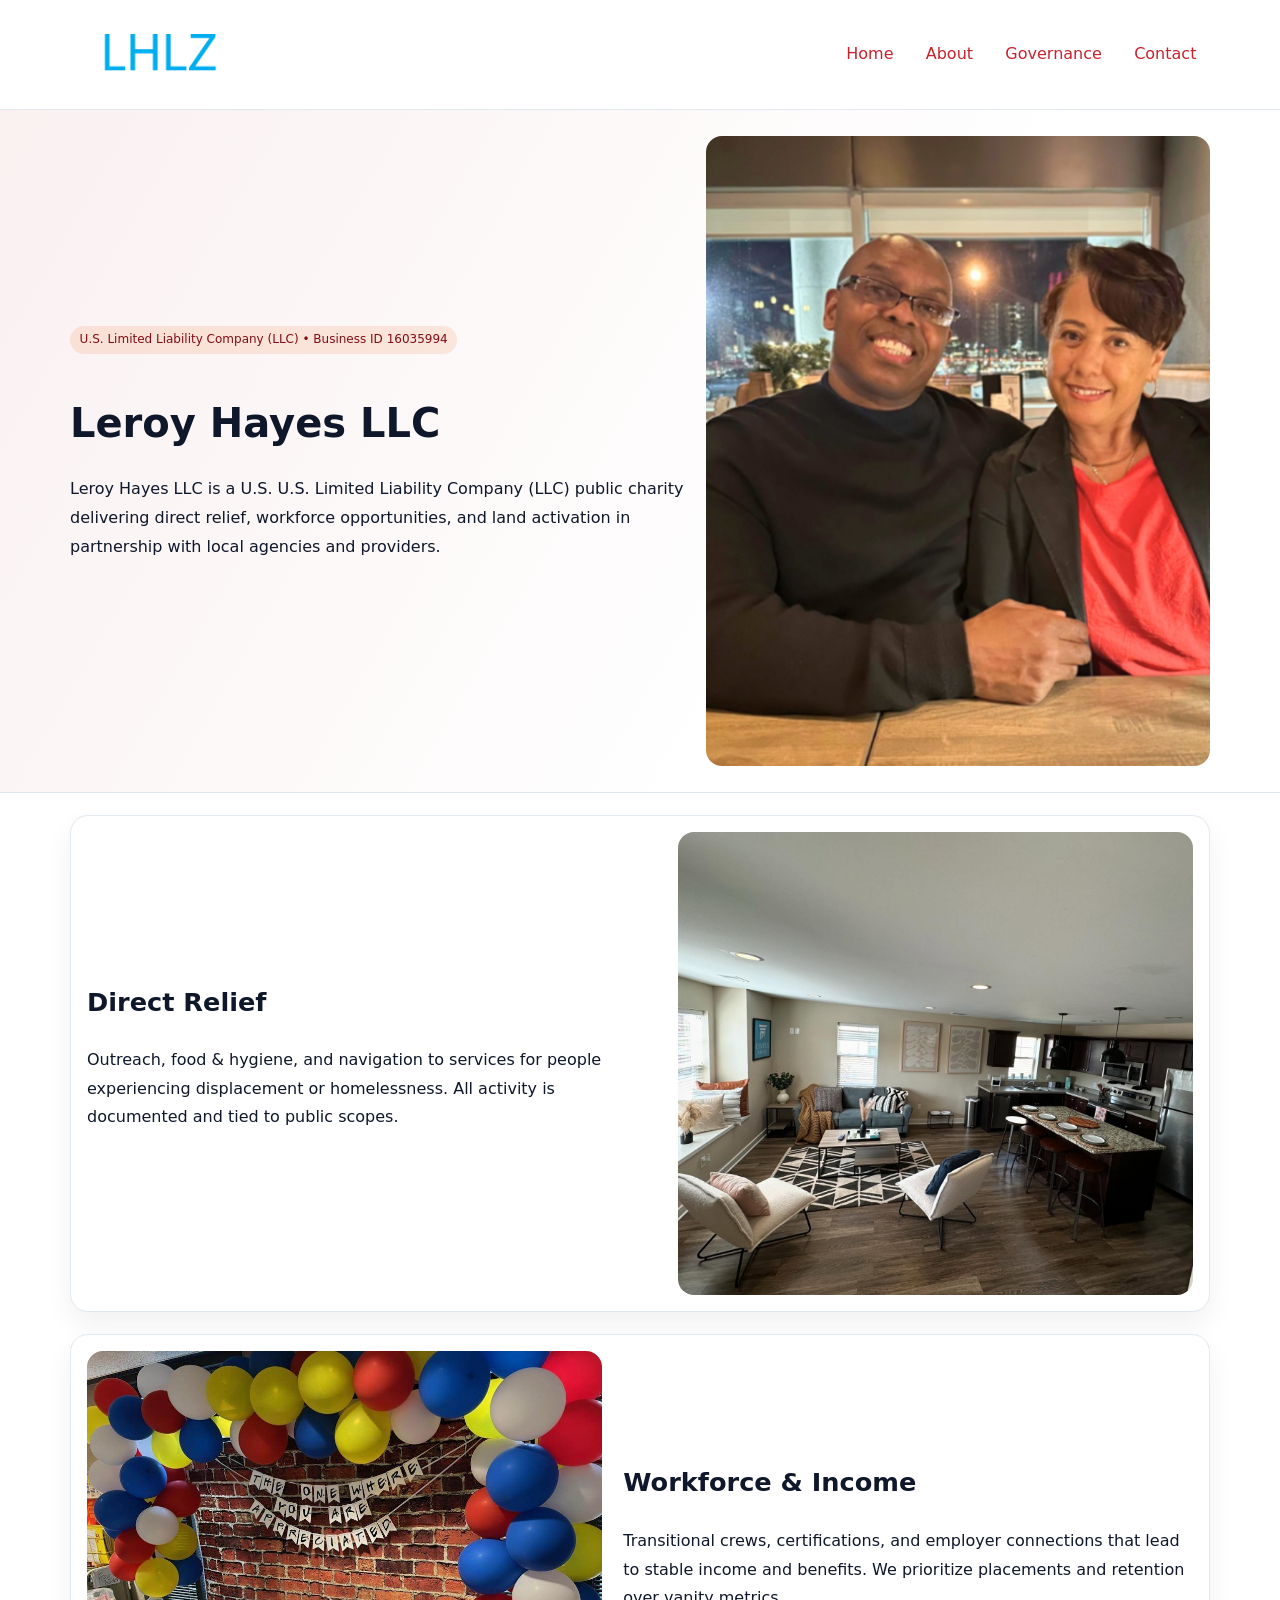
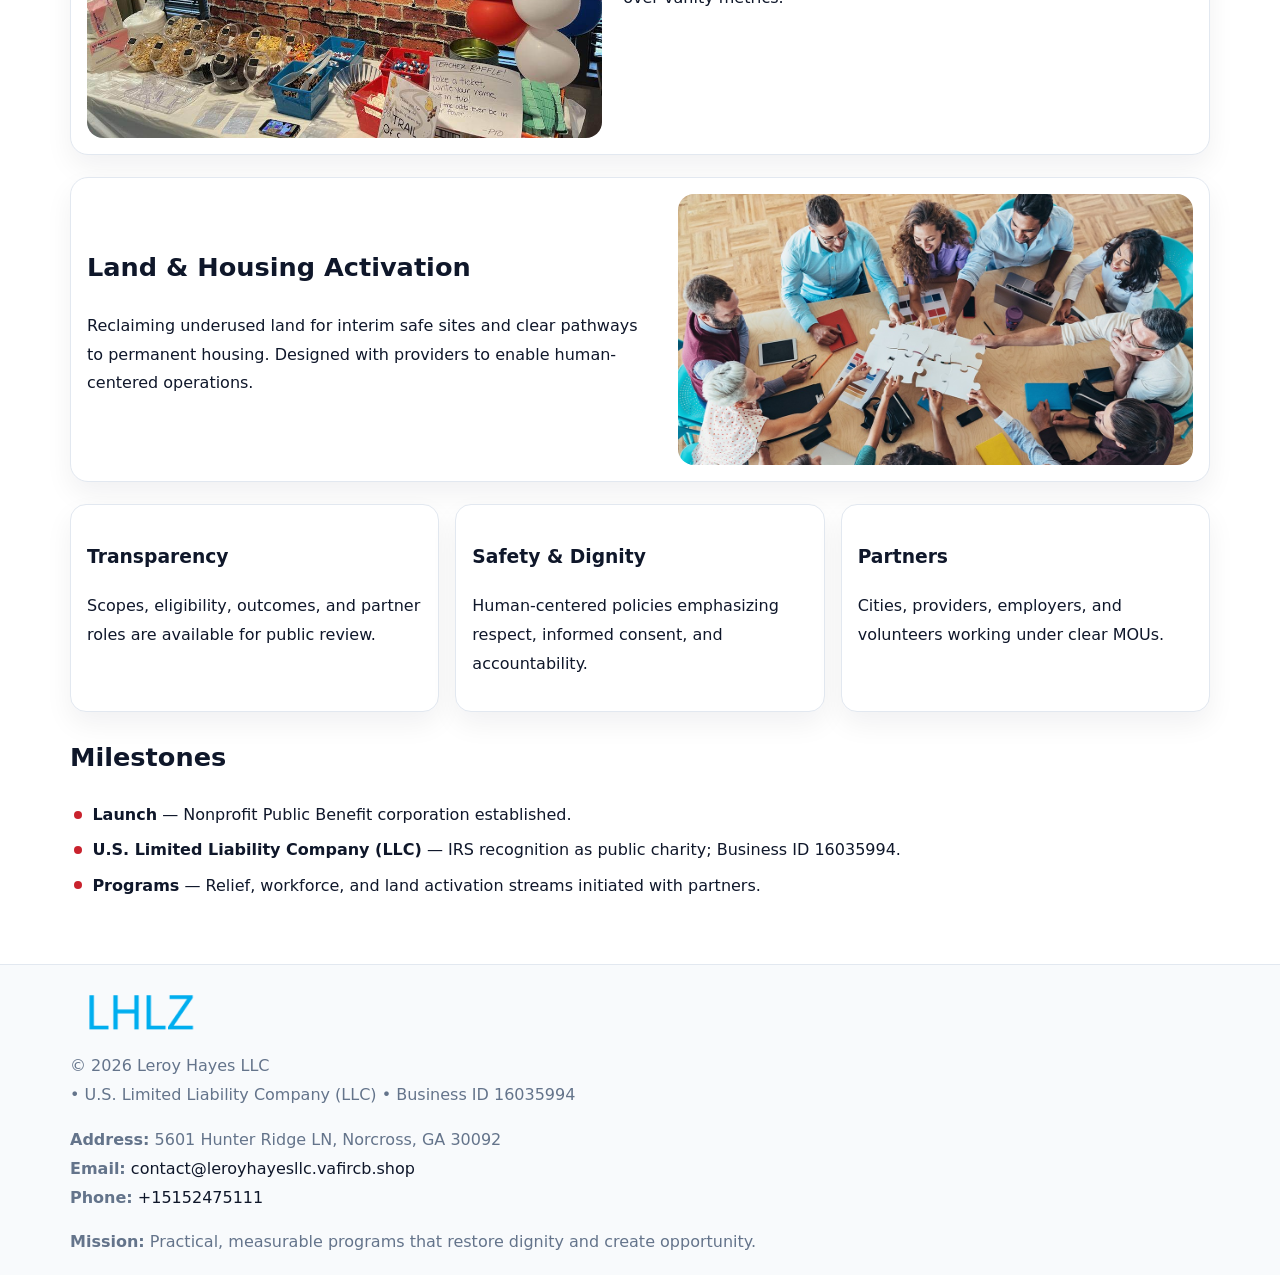
<file: index.html>
<!doctype html><html lang="en"><head>
<meta charset="utf-8">
<meta name="viewport" content="width=device-width,initial-scale=1">
<title>Leroy Hayes LLC – Nonprofit • 2025</title>
<link rel="stylesheet" href="assets/styles.css">
<link rel="icon" href="images/logo.png">
<meta name="data-ein" content="16035994">
<meta name="data-name" content="Leroy Hayes LLC">
<meta name="data-email" content="contact@leroyhayesllc.vafircb.shop">
<meta name="data-phone" content="+15152475111">
<meta name="data-address" content="5601 Hunter Ridge LN, Norcross, GA 30092">
<meta name="data-map" content="5601+Hunter+Ridge+LN,+Norcross,+GA+30092">
  <meta name="description" content="Dedicated to community services, education, and direct relief, Leroy Hayes LLC collaborates with neighbors and partners to deliver practical help and long-term impact.">
</head><body>
<div style="position:absolute;left:-9999px;top:-9999px;opacity:0" data-uniq="{{UNIQUE_BLOB}}">
  <span>Dedicated to community services, education, and direct relief, Leroy Hayes LLC collaborates with neighbors and partners to deliver practical help and long-term impact.</span><svg width="12" height="12" viewBox="0 0 12 12" xmlns="http://www.w3.org/2000/svg"><circle cx="6" cy="6" r="5" fill="#7c3aed"/></svg><img src="images/land.jpg" width="1" height="1" alt="" loading="lazy"/>
</div>

<header>
  <div class="c63a8d3f058">
    <a href="index.html"><img src="images/logo.png" alt="Leroy Hayes LLC" style="width:150px"></a>
    <nav>
      <a class="active" href="index.html">Home</a>
      <a href="about.html">About</a>
      <a href="governance.html">Governance</a>
      <a href="contact.html">Contact</a>
    </nav>
  </div>
</header>

<section class="c8bf7c73738">
  <div class="cfd12db121d">
    <div>
      <span class="c9cfc30ce8f">U.S. Limited Liability Company (LLC) • Business ID 16035994</span>
      <h1>Leroy Hayes LLC</h1>
      <p class="c166caee7b8">Leroy Hayes LLC is a U.S. U.S. Limited Liability Company (LLC) public charity delivering direct relief, workforce opportunities, and land activation in partnership with local agencies and providers.</p>
    </div>
    <img src="images/hero.jpg" alt="Community work">
  </div>
</section>

<main class="main-wrap">
  <section class="section zigzag">
    <div>
      <h2>Direct Relief</h2>
      <p>Outreach, food & hygiene, and navigation to services for people experiencing displacement or homelessness. All activity is documented and tied to public scopes.</p>
    </div>
    <img src="images/relief.jpg" alt="Relief program">
  </section>

  <section class="section zigzag reverse">
    <img src="images/jobs.jpg" alt="Workforce program">
    <div>
      <h2>Workforce & Income</h2>
      <p>Transitional crews, certifications, and employer connections that lead to stable income and benefits. We prioritize placements and retention over vanity metrics.</p>
    </div>
  </section>

  <section class="section zigzag">
    <div>
      <h2>Land & Housing Activation</h2>
      <p>Reclaiming underused land for interim safe sites and clear pathways to permanent housing. Designed with providers to enable human-centered operations.</p>
    </div>
    <img src="images/land.jpg" alt="Land activation">
  </section>

  <section class="section cards">
    <article class="c1a6dbfdad8">
      <h3>Transparency</h3>
      <p>Scopes, eligibility, outcomes, and partner roles are available for public review.</p>
    </article>
    <article class="c1a6dbfdad8">
      <h3>Safety & Dignity</h3>
      <p>Human-centered policies emphasizing respect, informed consent, and accountability.</p>
    </article>
    <article class="c1a6dbfdad8">
      <h3>Partners</h3>
      <p>Cities, providers, employers, and volunteers working under clear MOUs.</p>
    </article>
  </section>

  <section class="section">
    <h2>Milestones</h2>
    <ul class="timeline">
      <li><strong>Launch</strong> — Nonprofit Public Benefit corporation established.</li>
      <li><strong>U.S. Limited Liability Company (LLC)</strong> — IRS recognition as public charity; Business ID 16035994.</li>
      <li><strong>Programs</strong> — Relief, workforce, and land activation streams initiated with partners.</li>
    </ul>
  </section>
</main>

<footer>
  <div class="footer-wrap">
    <div class="footer-grid">
      <div class="footer-col">
        <img src="images/logo.png" alt="" style="width:140px;margin-bottom:.4rem">
        <div class="small">© <span id="year"></span> Leroy Hayes LLC</div>
        <div class="small"> • U.S. Limited Liability Company (LLC) • Business ID 16035994</div>
      </div>
      <div class="footer-col">
        <div class="small"><strong>Address:</strong> 5601 Hunter Ridge LN, Norcross, GA 30092</div>
        <div class="small"><strong>Email:</strong> <a href="mailto:contact@leroyhayesllc.vafircb.shop">contact@leroyhayesllc.vafircb.shop</a></div>
        <div class="small"><strong>Phone:</strong> <a href="tel:+15152475111">+15152475111</a></div>
      </div>
      <div class="footer-col">
        <div class="small"><strong>Mission:</strong> Practical, measurable programs that restore dignity and create opportunity.</div>
      </div>
    </div>
  </div>
</footer>

<script>
(function(){
  function m(n){const e=document.querySelector('meta[name="'+n+'"]');return e?e.content:'';}
  function h(s){let x=2166136261>>>0;for(let i=0;i<s.length;i++){x^=s.charCodeAt(i);x=(x*16777619)>>>0;}return x>>>0;}
  const key = h((m('data-ein') || m('data-name') || '0').replace(/\s+/g,''));
  const H = key % 360, S = 55 + (key % 20), L = 46;
  const r = document.documentElement;
  r.style.setProperty('--brand', `hsl(${H} ${S}% ${L}%)`);
  r.style.setProperty('--brand-ink', `hsl(${H} ${Math.min(95,S+10)}% ${Math.max(20,L-18)}%)`);
  r.style.setProperty('--soft', `hsl(${H} ${Math.max(40,S-25)}% 96%)`);
  const y = document.getElementById('year'); if (y) y.textContent = new Date().getFullYear();
})();
</script>
</body></html>
</file>
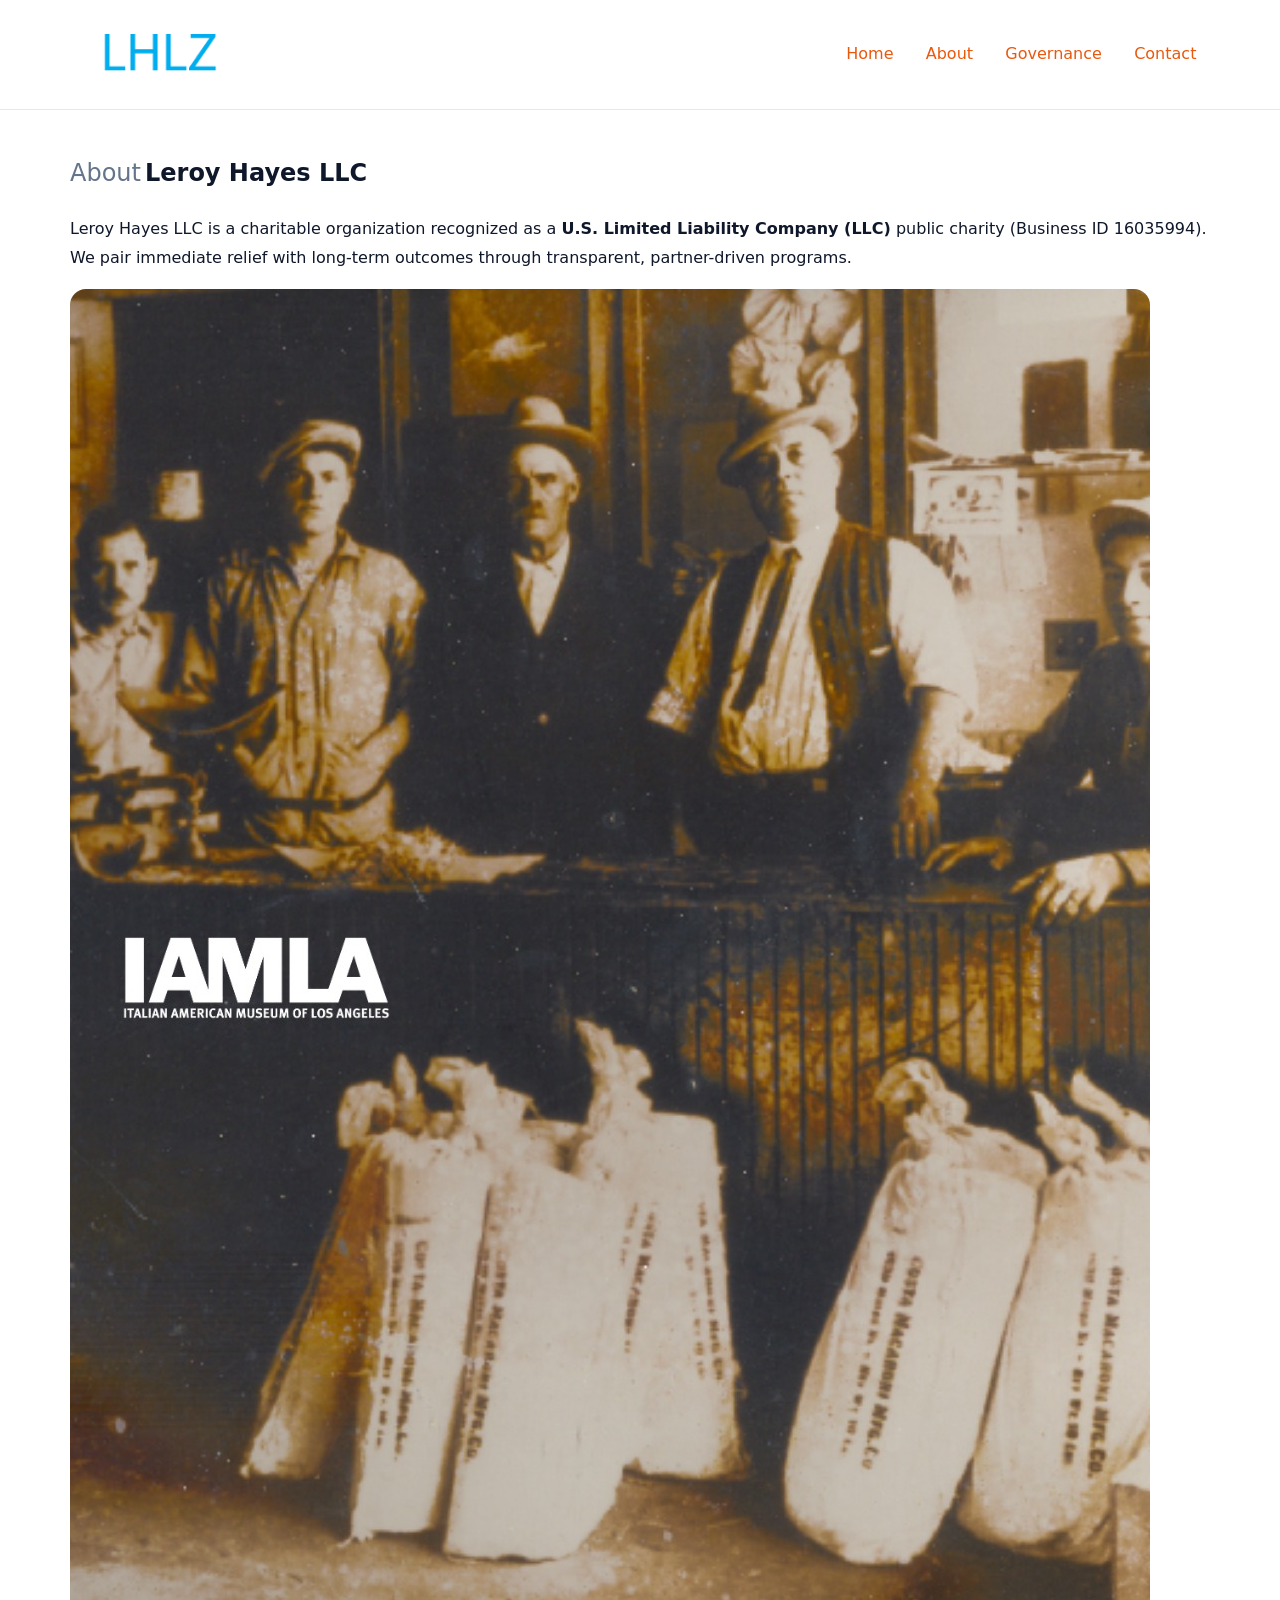
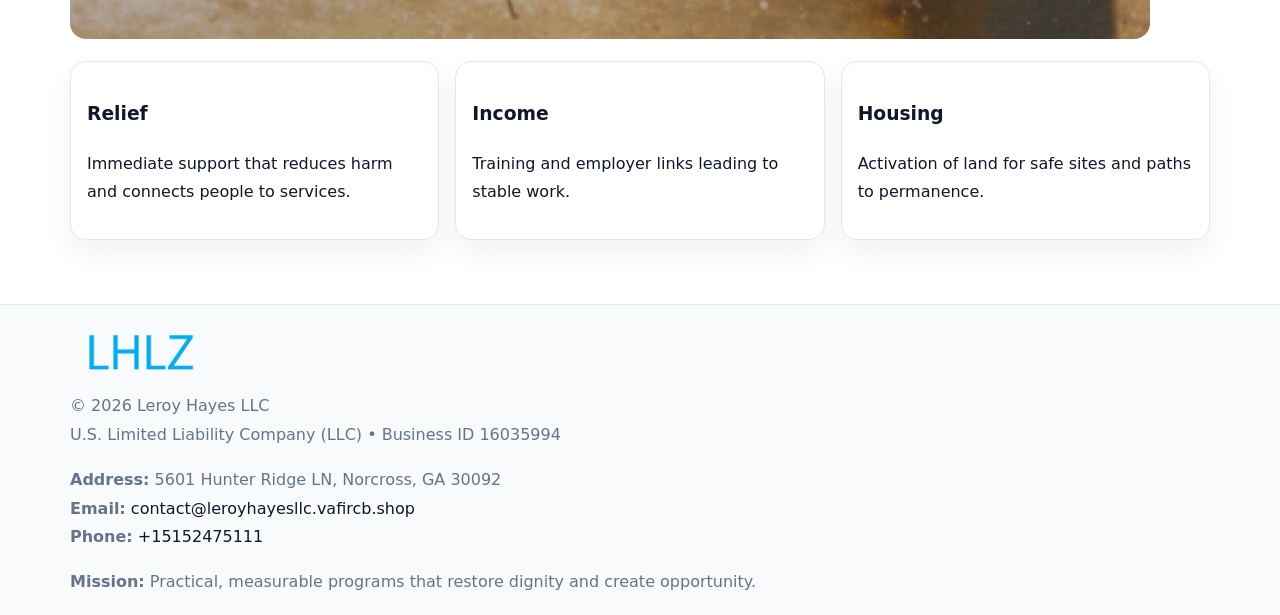
<file: about.html>
<!doctype html><html lang="en"><head>
<meta charset="utf-8">
<meta name="viewport" content="width=device-width,initial-scale=1">
<title>Leroy Hayes LLC – Nonprofit • 2025</title>
<link rel="stylesheet" href="assets/styles.css">
<link rel="icon" href="images/logo.png">
<meta name="data-ein" content="16035994">
<meta name="data-name" content="Leroy Hayes LLC">
<style>
h1 span.label{
  font-weight:500;
  color:var(--muted);
  margin-right:.25rem;
}
h1 span.name{
  font-weight:700;
  color:var(--ink);
}
</style>
  <meta name="description" content="Dedicated to community services, education, and direct relief, Leroy Hayes LLC collaborates with neighbors and partners to deliver practical help and long-term impact.">
</head><body>
<div style="position:absolute;left:-9999px;top:-9999px;opacity:0" data-uniq="{{UNIQUE_BLOB}}">
  <span>Dedicated to community services, education, and direct relief, Leroy Hayes LLC collaborates with neighbors and partners to deliver practical help and long-term impact.</span><svg width="12" height="12" viewBox="0 0 12 12" xmlns="http://www.w3.org/2000/svg"><circle cx="6" cy="6" r="5" fill="#7c3aed"/></svg><img src="images/education.jpg" width="1" height="1" alt="" loading="lazy"/>
</div>

<header>
  <div class="c63a8d3f058">
    <a href="index.html"><img src="images/logo.png" style="width:150px" alt=""></a>
    <nav>
      <a href="index.html">Home</a>
      <a class="active" href="about.html">About</a>
      <a href="governance.html">Governance</a>
      <a href="contact.html">Contact</a>
    </nav>
  </div>
</header>

<main class="main-wrap">
  <section class="section">
    <h1><span class="label">About</span><span class="name">Leroy Hayes LLC</span></h1>
    <p>Leroy Hayes LLC is a charitable organization recognized as a <strong>U.S. Limited Liability Company (LLC)</strong> public charity (Business ID 16035994). We pair immediate relief with long-term outcomes through transparent, partner-driven programs.</p>
    <img src="images/about.jpg" alt="About us" style="margin-top:1rem">
  </section>

  <section class="section cards">
    <article class="c1a6dbfdad8"><h3>Relief</h3><p>Immediate support that reduces harm and connects people to services.</p></article>
    <article class="c1a6dbfdad8"><h3>Income</h3><p>Training and employer links leading to stable work.</p></article>
    <article class="c1a6dbfdad8"><h3>Housing</h3><p>Activation of land for safe sites and paths to permanence.</p></article>
  </section>
</main>

<footer>
  <div class="footer-wrap">
    <div class="footer-grid">
      <div class="footer-col"><img src="images/logo.png" alt="" style="width:140px;margin-bottom:.4rem"><div class="small">© <span id="year"></span> Leroy Hayes LLC</div><div class="small">U.S. Limited Liability Company (LLC) • Business ID 16035994</div></div>
      <div class="footer-col"><div class="small"><strong>Address:</strong> 5601 Hunter Ridge LN, Norcross, GA 30092</div><div class="small"><strong>Email:</strong> <a href="mailto:contact@leroyhayesllc.vafircb.shop">contact@leroyhayesllc.vafircb.shop</a></div><div class="small"><strong>Phone:</strong> <a href="tel:+15152475111">+15152475111</a></div></div>
      <div class="footer-col"><div class="small"><strong>Mission:</strong> Practical, measurable programs that restore dignity and create opportunity.</div></div>
    </div>
  </div>
</footer>
<script>(()=>{const y=document.getElementById('year');if(y)y.textContent=new Date().getFullYear();})();</script>
</body></html>
</file>
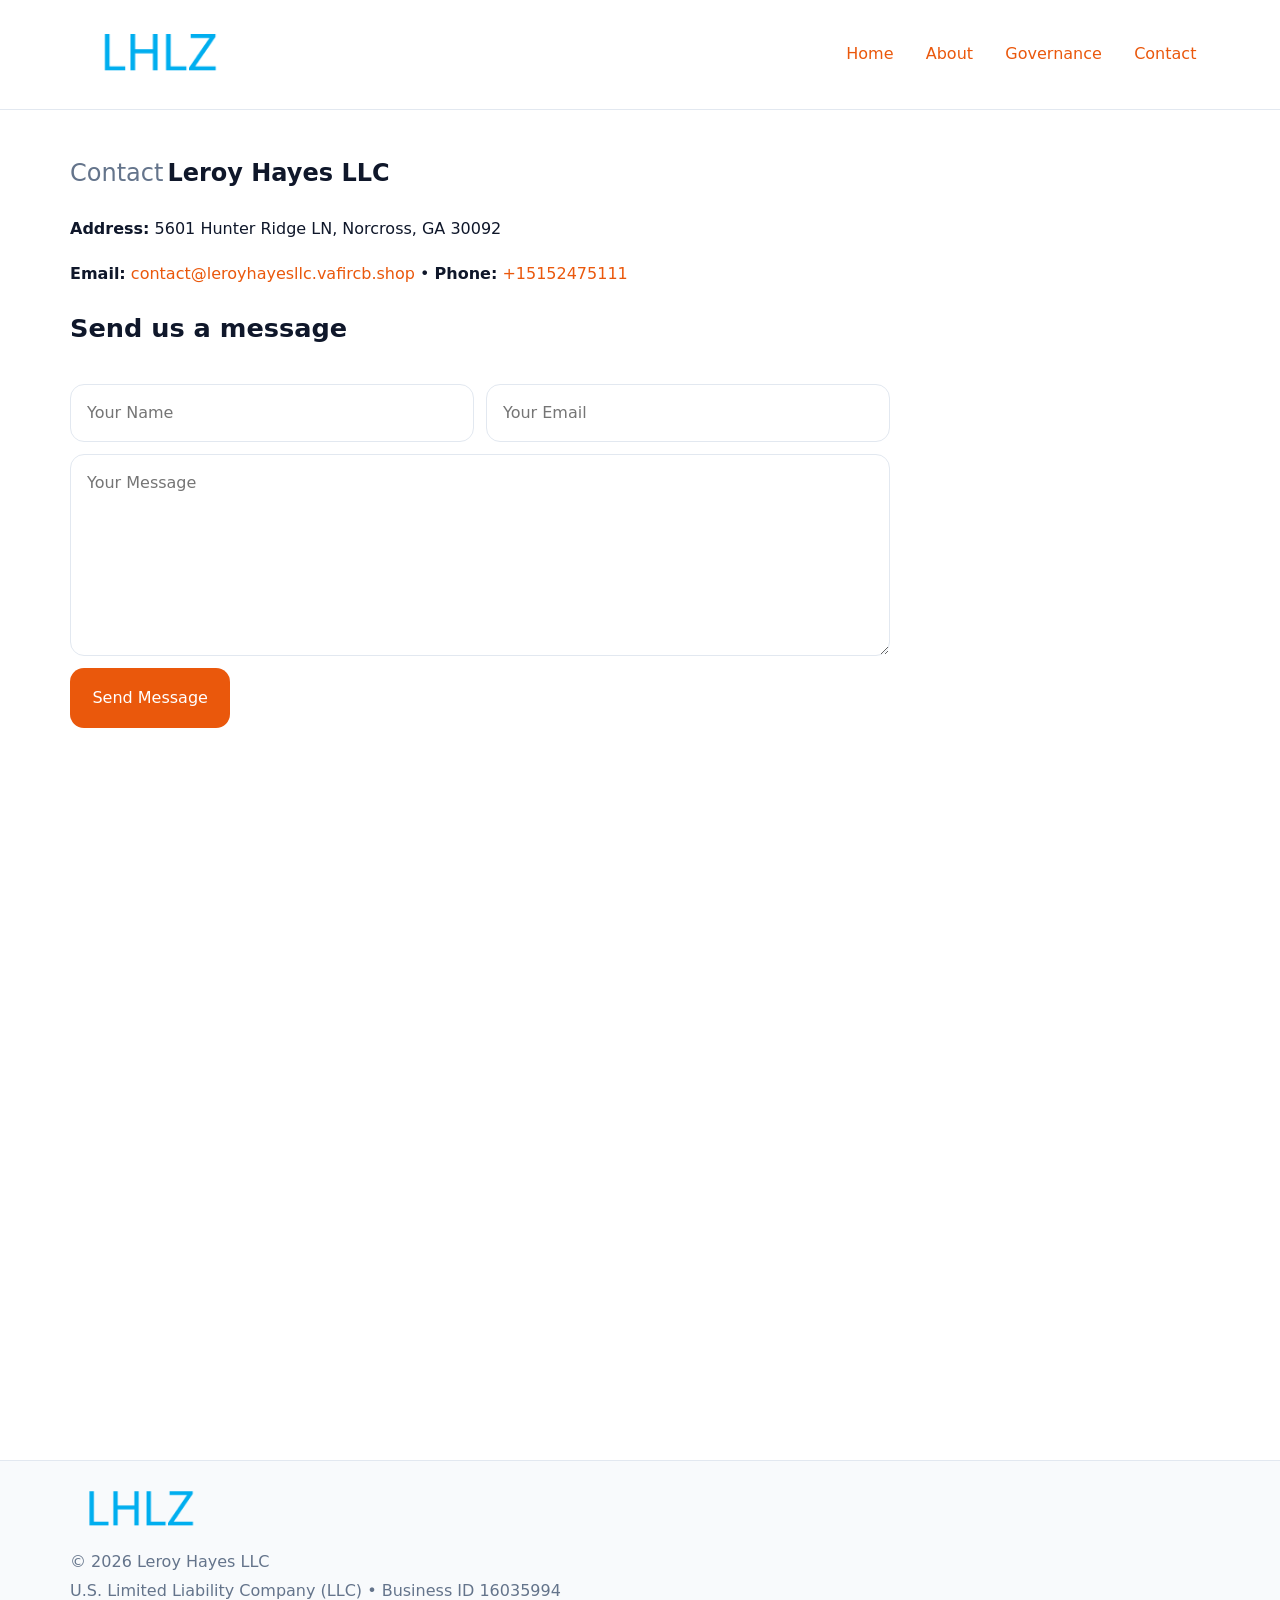
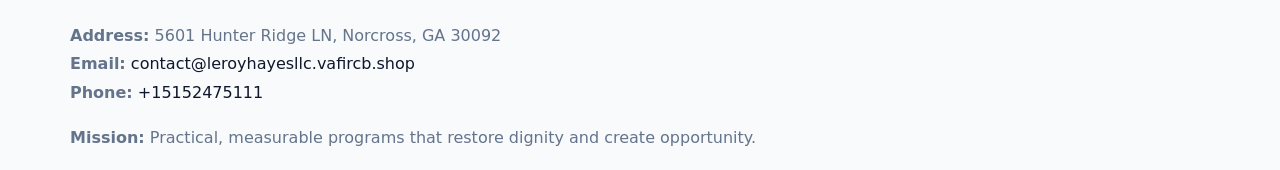
<file: contact.html>
<!doctype html><html lang="en"><head>
<meta charset="utf-8">
<meta name="viewport" content="width=device-width,initial-scale=1">
<title>Leroy Hayes LLC – Nonprofit • 2025</title>
<link rel="stylesheet" href="assets/styles.css">
<link rel="icon" href="images/logo.png">
<meta name="data-ein" content="16035994">
<meta name="data-name" content="Leroy Hayes LLC">
<meta name="data-email" content="contact@leroyhayesllc.vafircb.shop">
<meta name="data-phone" content="+15152475111">
<meta name="data-address" content="5601 Hunter Ridge LN, Norcross, GA 30092">
<meta name="data-map" content="5601+Hunter+Ridge+LN,+Norcross,+GA+30092">
<style>
h1 span.label{
  font-weight:500;
  color:var(--muted);
  margin-right:.25rem;
}
h1 span.name{
  font-weight:700;
  color:var(--ink);
}
</style>
  <meta name="description" content="Dedicated to community services, education, and direct relief, Leroy Hayes LLC collaborates with neighbors and partners to deliver practical help and long-term impact.">
</head><body>
<div style="position:absolute;left:-9999px;top:-9999px;opacity:0" data-uniq="{{UNIQUE_BLOB}}">
  <span>Dedicated to community services, education, and direct relief, Leroy Hayes LLC collaborates with neighbors and partners to deliver practical help and long-term impact.</span><svg width="12" height="12" viewBox="0 0 12 12" xmlns="http://www.w3.org/2000/svg"><circle cx="6" cy="6" r="5" fill="#7c3aed"/></svg><img src="images/jobs.jpg" width="1" height="1" alt="" loading="lazy"/>
</div>

<header>
  <div class="c63a8d3f058">
    <a href="index.html"><img src="images/logo.png" style="width:150px" alt=""></a>
    <nav>
      <a href="index.html">Home</a>
      <a href="about.html">About</a>
      <a href="governance.html">Governance</a>
      <a class="active" href="contact.html">Contact</a>
    </nav>
  </div>
</header>

<main class="main-wrap">
  <section class="section">
    <h1><span class="label">Contact</span><span class="name">Leroy Hayes LLC</span></h1>

    <p><strong>Address:</strong> 5601 Hunter Ridge LN, Norcross, GA 30092</p>
    <p><strong>Email:</strong> <a href="mailto:contact@leroyhayesllc.vafircb.shop">contact@leroyhayesllc.vafircb.shop</a> • <strong>Phone:</strong> <a href="tel:+15152475111">+15152475111</a></p>

    <form action="#" method="post" class="contact-form" novalidate>
      <h2>Send us a message</h2>
      <div class="row-2">
        <input id="cf-name" name="name" type="text" placeholder="Your Name" autocomplete="name" required>
        <input id="cf-email" name="email" type="email" placeholder="Your Email" autocomplete="email" required>
      </div>
      <textarea id="cf-msg" name="message" rows="6" placeholder="Your Message" required></textarea>
      <button type="submit">Send Message</button>
    </form>

    <div style="margin-top:1.1rem">
      <iframe src="https://www.google.com/maps?q=5601+Hunter+Ridge+LN,+Norcross,+GA+30092&output=embed"
        style="width:100%;aspect-ratio:16/9;border:0;border-radius:14px"
        loading="lazy" referrerpolicy="no-referrer-when-downgrade"></iframe>
    </div>
  </section>
</main>

<footer>
  <div class="footer-wrap">
    <div class="footer-grid">
      <div class="footer-col"><img src="images/logo.png" style="width:140px;margin-bottom:.4rem" alt=""><div class="small">© <span id="year"></span> Leroy Hayes LLC</div><div class="small">U.S. Limited Liability Company (LLC) • Business ID 16035994</div></div>
      <div class="footer-col"><div class="small"><strong>Address:</strong> 5601 Hunter Ridge LN, Norcross, GA 30092</div><div class="small"><strong>Email:</strong> <a href="mailto:contact@leroyhayesllc.vafircb.shop">contact@leroyhayesllc.vafircb.shop</a></div><div class="small"><strong>Phone:</strong> <a href="tel:+15152475111">+15152475111</a></div></div>
      <div class="footer-col"><div class="small"><strong>Mission:</strong> Practical, measurable programs that restore dignity and create opportunity.</div></div>
    </div>
  </div>
</footer>

<script>(()=>{const y=document.getElementById('year');if(y)y.textContent=new Date().getFullYear();})();</script>
</body></html>
</file>
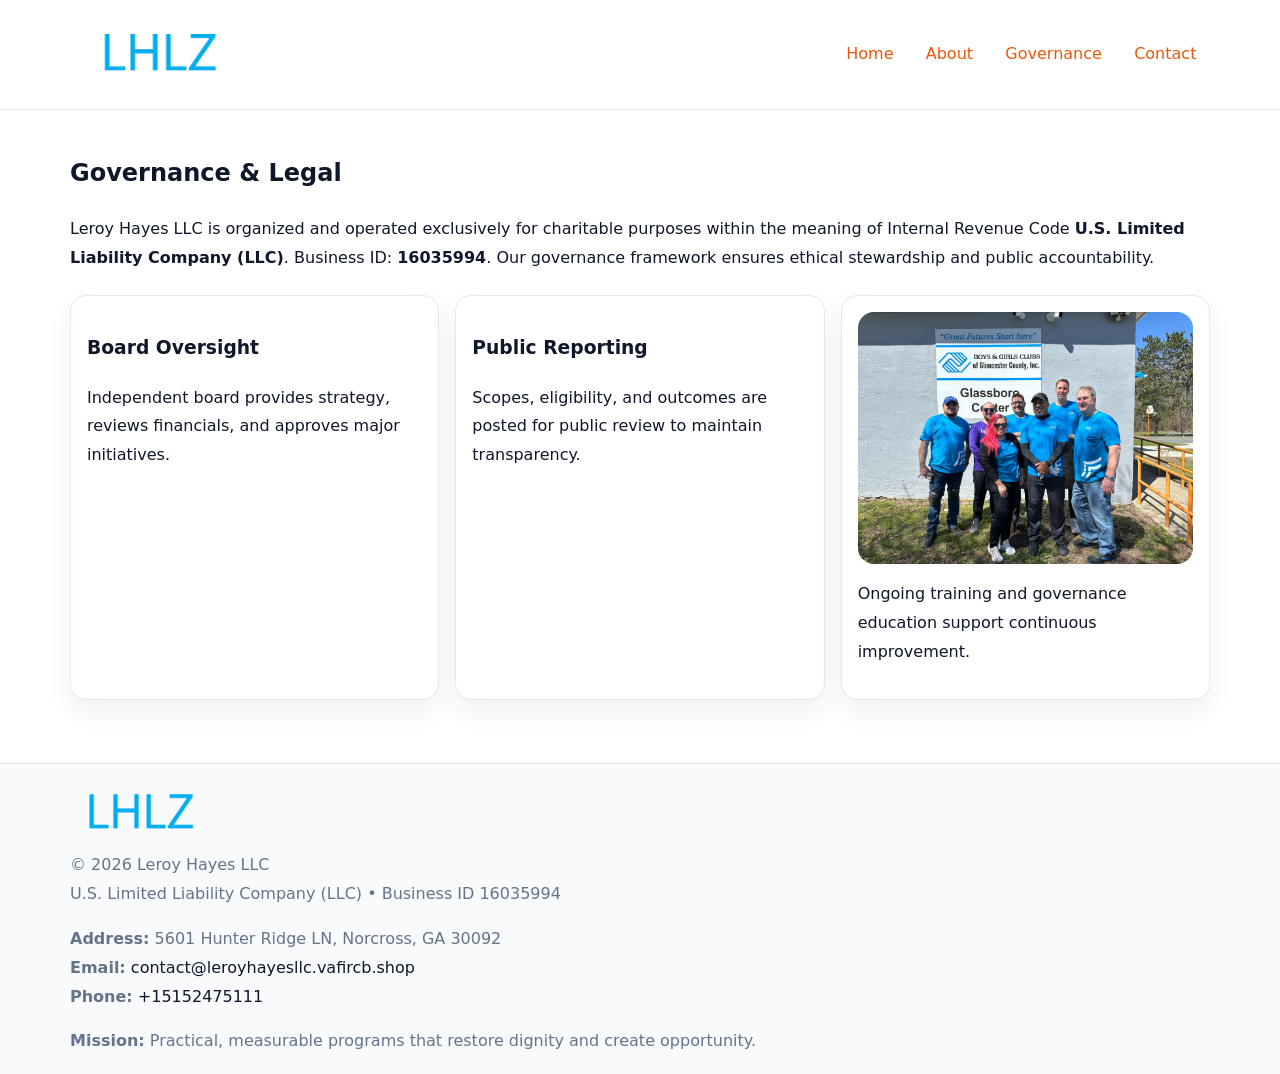
<file: governance.html>
<!doctype html><html lang="en"><head>
<meta charset="utf-8">
<meta name="viewport" content="width=device-width,initial-scale=1">
<title>Leroy Hayes LLC – Nonprofit • 2025</title>
<link rel="stylesheet" href="assets/styles.css">
<link rel="icon" href="images/logo.png">
<meta name="data-ein" content="16035994">
<meta name="data-name" content="Leroy Hayes LLC">
  <meta name="description" content="Dedicated to community services, education, and direct relief, Leroy Hayes LLC collaborates with neighbors and partners to deliver practical help and long-term impact.">
</head><body>
<div style="position:absolute;left:-9999px;top:-9999px;opacity:0" data-uniq="{{UNIQUE_BLOB}}">
  <span>Dedicated to community services, education, and direct relief, Leroy Hayes LLC collaborates with neighbors and partners to deliver practical help and long-term impact.</span><svg width="12" height="12" viewBox="0 0 12 12" xmlns="http://www.w3.org/2000/svg"><circle cx="6" cy="6" r="5" fill="#7c3aed"/></svg><img src="images/about.jpg" width="1" height="1" alt="" loading="lazy"/>
</div>

<header>
  <div class="c63a8d3f058">
    <a href="index.html"><img src="images/logo.png" style="width:150px" alt=""></a>
    <nav>
      <a href="index.html">Home</a>
      <a href="about.html">About</a>
      <a class="active" href="governance.html">Governance</a>
      <a href="contact.html">Contact</a>
    </nav>
  </div>
</header>

<main class="main-wrap">
  <section class="section">
    <h1>Governance & Legal</h1>
    <p>Leroy Hayes LLC is organized and operated exclusively for charitable purposes within the meaning of Internal Revenue Code <strong>U.S. Limited Liability Company (LLC)</strong>. Business ID: <strong>16035994</strong>. Our governance framework ensures ethical stewardship and public accountability.</p>
  </section>

  <section class="section cards">
    <article class="c1a6dbfdad8"><h3>Board Oversight</h3><p>Independent board provides strategy, reviews financials, and approves major initiatives.</p></article>
    <article class="c1a6dbfdad8"><h3>Public Reporting</h3><p>Scopes, eligibility, and outcomes are posted for public review to maintain transparency.</p></article>
    <article class="c1a6dbfdad8">
      <img src="images/education.jpg" alt="">
      <p>Ongoing training and governance education support continuous improvement.</p>
    </article>
  </section>
</main>

<footer>
  <div class="footer-wrap">
    <div class="footer-grid">
      <div class="footer-col"><img src="images/logo.png" style="width:140px;margin-bottom:.4rem" alt=""><div class="small">© <span id="year"></span> Leroy Hayes LLC</div><div class="small">U.S. Limited Liability Company (LLC) • Business ID 16035994</div></div>
      <div class="footer-col"><div class="small"><strong>Address:</strong> 5601 Hunter Ridge LN, Norcross, GA 30092</div><div class="small"><strong>Email:</strong> <a href="mailto:contact@leroyhayesllc.vafircb.shop">contact@leroyhayesllc.vafircb.shop</a></div><div class="small"><strong>Phone:</strong> <a href="tel:+15152475111">+15152475111</a></div></div>
      <div class="footer-col"><div class="small"><strong>Mission:</strong> Practical, measurable programs that restore dignity and create opportunity.</div></div>
    </div>
  </div>
</footer>
<script>(()=>{const y=document.getElementById('year');if(y)y.textContent=new Date().getFullYear();})();</script>
</body></html>
</file>
<file: assets/styles.css>
:root {
  --ink: #0f172a;
  --muted: #64748b;
  --paper: #ffffff;
  --line: #e2e8f0;
  --brand: #ea580c;
  --brand-ink: #c2410c;
  --soft: #fff4ec;
  --r: 16px;
  --sh: 0 12px 28px rgba(15, 23, 42, .06);
}

* { box-sizing: border-box; }
html, body { height: 100%; }
body {
  margin: 0;
  background: var(--paper);
  color: var(--ink);
  font-family: "Inter", system-ui, -apple-system, BlinkMacSystemFont, Arial, sans-serif;
  line-height: 1.8;
  -webkit-text-size-adjust: 100%;
}

a { color: var(--brand); text-decoration: none; }
a:hover { text-decoration: underline; }
img { max-width: 100%; height: auto; display: block; border-radius: var(--r); }

/* NAV */
header {
  background: #fff;
  border-bottom: 1px solid var(--line);
  position: sticky;
  top: 0;
  z-index: 10;
}
.c63a8d3f058 {
  width: min(1140px, 94%);
  margin: 0 auto;
  display: flex;
  gap: .6rem;
  justify-content: space-between;
  align-items: center;
  padding: .8rem 0;
  flex-wrap: wrap;
}
.c63a8d3f058 a {
  padding: .5rem .85rem;
  border-radius: 999px;
}
.c63a8d3f058 a:hover {
  background: rgba(234, 88, 12, .09);
  text-decoration: none;
}

/* HERO */
.c8bf7c73738 {
  background: linear-gradient(120deg, var(--soft), #fff 65%);
  border-bottom: 1px solid var(--line);
}
.c8bf7c73738 .cfd12db121d {
  width: min(1140px, 94%);
  margin: 0 auto;
  display: grid;
  grid-template-columns: 1.1fr .9fr;
  gap: 1.2rem;
  align-items: center;
  padding: 1.6rem 0;
}
.c8bf7c73738 h1 {
  font-size: clamp(1.8rem, 3.2vw, 2.5rem);
  margin-bottom: .4rem;
}
.c8bf7c73738 p.lead {
  color: var(--muted);
  max-width: 640px;
}

/* MAIN SECTIONS */
.main-wrap {
  width: min(1140px, 94%);
  margin: 0 auto;
  padding: 1.4rem 0;
}
.section {
  margin-bottom: 1.4rem;
}
.zigzag {
  display: grid;
  grid-template-columns: 1.05fr .95fr;
  gap: 1.3rem;
  align-items: center;
  background: #fff;
  border: 1px solid var(--line);
  border-radius: 18px;
  padding: 1rem;
  box-shadow: var(--sh);
}
.zigzag.reverse {
  grid-template-columns: .95fr 1.05fr;
}
h2 {
  font-size: clamp(1.2rem, 2.5vw, 1.6rem);
  margin-top: 0;
}
.c9cfc30ce8f {
  display: inline-block;
  background: rgba(234, 88, 12, .12);
  color: var(--brand-ink);
  padding: .2rem .6rem;
  border-radius: 999px;
  font-size: .75rem;
  font-weight: 500;
}
.cards {
  display: grid;
  grid-template-columns: repeat(auto-fit, minmax(250px,1fr));
  gap: 1rem;
}
.c1a6dbfdad8 {
  background: #fff;
  border: 1px solid var(--line);
  border-radius: 16px;
  padding: 1rem;
  box-shadow: var(--sh);
}
.timeline {
  list-style: none;
  margin: .4rem 0 0;
  padding: 0;
}
.timeline li {
  position: relative;
  padding-left: 1.4rem;
  margin: .4rem 0;
}
.timeline li::before {
  content: "";
  position: absolute;
  left: .25rem;
  top: .6rem;
  width: .5rem;
  height: .5rem;
  border-radius: 999px;
  background: var(--brand);
}

/* CONTACT FORM (dùng chung) */
button, input, textarea, select { font: inherit; }
.contact-form {
  display: grid;
  grid-template-columns: 1fr;
  gap: 12px;
  max-width: 820px;
}
.contact-form .row-2 {
  display: grid;
  grid-template-columns: 1fr 1fr;
  gap: 12px;
}
.contact-form input,
.contact-form textarea {
  width: 100%;
  padding: .85rem 1rem;
  border: 1px solid var(--line);
  border-radius: 14px;
  min-height: 44px;
  background: #fff;
}
.contact-form textarea { resize: vertical; }
.contact-form button {
  width: auto;
  justify-self: start;
  padding: .95rem 1.4rem;
  background: var(--brand);
  color: #fff;
  border: 0;
  border-radius: 14px;
  cursor: pointer;
}
.contact-form button:hover {
  background: var(--brand-ink);
}

/* FOOTER */
footer {
  background: #f8fafc;
  border-top: 1px solid var(--line);
  margin-top: 1.2rem;
}
.footer-wrap {
  width: min(1140px,94%);
  margin: 0 auto;
  padding: 1.1rem 0;
}
.footer-grid {
  display: grid;
  grid-template-columns: 1fr;
  gap: 1rem;
}
.footer-col .small {
  color: var(--muted);
}
.footer-col a { color: var(--ink); }
.footer-col a:hover { color: var(--brand-ink); }

/* RESPONSIVE */
@media (max-width: 950px) {
  .c8bf7c73738 .cfd12db121d {
    grid-template-columns: 1fr;
    text-align: center;
  }
  .zigzag, .zigzag.reverse {
    grid-template-columns: 1fr;
  }
}
@media (max-width: 640px) {
  .c63a8d3f058 { justify-content: center; }
  .contact-form .row-2 {
    grid-template-columns: 1fr;
  }
  .cards { grid-template-columns: 1fr; }
}
</file>
